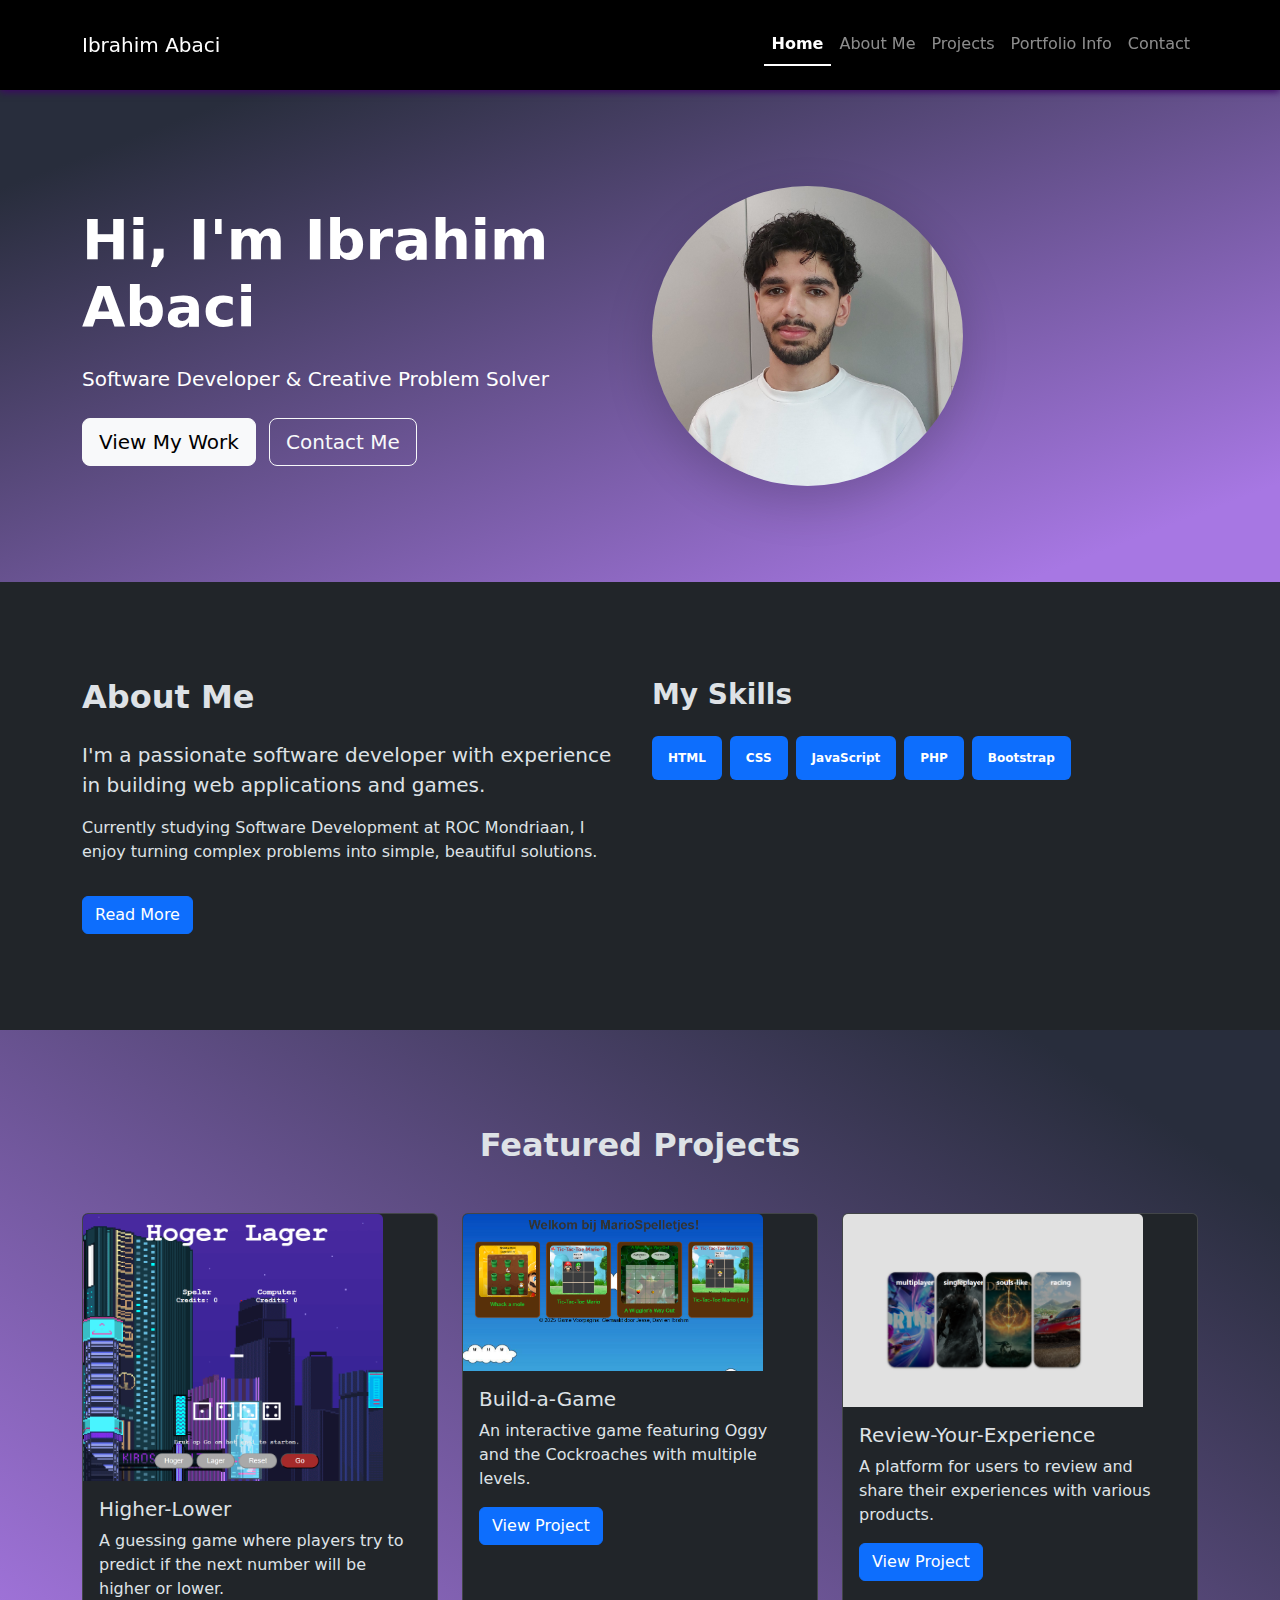
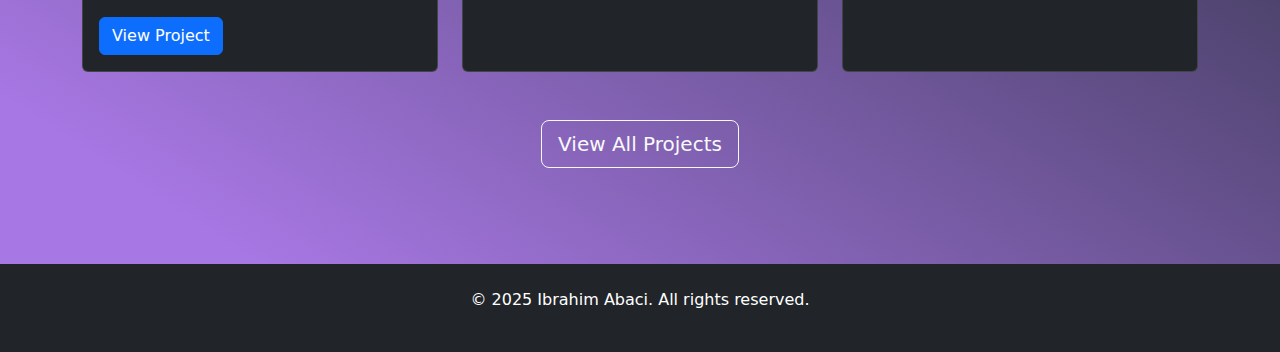
<file: index.html>
<!DOCTYPE html>
<html lang="en">
  <head>
    <meta charset="UTF-8" />
    <meta name="viewport" content="width=device-width, initial-scale=1.0" />
    <title>Ibrahim Abaci - Portfolio</title>
    <link rel="stylesheet" href="CSS/styles.css" />
    <link
      href="https://cdn.jsdelivr.net/npm/bootstrap@5.3.6/dist/css/bootstrap.min.css"
      rel="stylesheet"
    />
    <link
      href="https://cdnjs.cloudflare.com/ajax/libs/animate.css/4.1.1/animate.min.css"
      rel="stylesheet"
    />
  </head>
  <body data-bs-theme="dark">
    <!-- Navigation -->
    <nav class="nav-shadow navbar navbar-expand-lg navbar-dark bg-black sticky-top py-4">
      <div class="container">
        <a class="navbar-brand animate__animated animate__fadeInLeft" href="#"
          >Ibrahim Abaci</a
        >
        <button
          class="navbar-toggler"
          type="button"
          data-bs-toggle="collapse"
          data-bs-target="#navbarNav"
        >
          <span class="navbar-toggler-icon"></span>
        </button>
        <div class="collapse navbar-collapse" id="navbarNav">
          <ul class="navbar-nav ms-auto">
            <li class="nav-item">
              <a class="nav-link active" href="index.html">Home</a>
            </li>
            <li class="nav-item">
              <a class="nav-link" href="about-me.html">About Me</a>
            </li>
            <li class="nav-item">
              <a class="nav-link" href="projects.html">Projects</a>
            </li>
            <li class="nav-item">
              <a class="nav-link" href="portfolio-info.html">Portfolio Info</a>
            </li>
            <li class="nav-item">
              <a class="nav-link" href="contact.html">Contact</a>
            </li>
          </ul>
        </div>
      </div>
    </nav>

    <!-- Hero Section -->
    <section class="hero-section py-5 animate__animated animate__fadeIn">
      <div class="container py-5">
        <div class="row align-items-center">
          <div class="col-lg-6">
            <h1 class="display-4 fw-bold mb-4">Hi, I'm Ibrahim Abaci</h1>
            <p class="lead mb-4">
              Software Developer & Creative Problem Solver
            </p>
            <a href="projects.html" class="btn btn-light btn-lg me-2"
              >View My Work</a
            >
            <a href="contact.html" class="btn btn-outline-light btn-lg"
              >Contact Me</a
            >
          </div>
          <div class="col-lg-6">
            <img
              src="IMG/Me.jpg"
              alt="Profile"
              class="img-fluid rounded-circle shadow-lg animate__animated animate__fadeInRight"
            />
          </div>
        </div>
      </div>
    </section>

    <!-- About Section -->
    <section class="py-5 bg-dark ">
      <div class="container py-5">
        <div class="row">
          <div class="col-lg-6 animate__animated animate__fadeInLeft">
            <h2 class="fw-bold mb-4">About Me</h2>
            <p class="lead">
              I'm a passionate software developer with experience in building
              web applications and games.
            </p>
            <p>
              Currently studying Software Development at ROC Mondriaan, I enjoy
              turning complex problems into simple, beautiful solutions.
            </p>
            <a href="about-me.html" class="btn btn-primary mt-3">Read More</a>
          </div>
          <div class="col-lg-6 animate__animated animate__fadeInRight">
            <h3 class="fw-bold mb-4">My Skills</h3>
            <div class="d-flex flex-wrap gap-2">
              <span class="skill-badge badge bg-primary p-3">HTML</span>
              <span class="skill-badge badge bg-primary p-3">CSS</span>
              <span class="skill-badge badge bg-primary p-3">JavaScript</span>
              <span class="skill-badge badge bg-primary p-3">PHP</span>
              <span class="skill-badge badge bg-primary p-3">Bootstrap</span>
            </div>
          </div>
        </div>
      </div>
    </section>

    <!-- Featured Projects -->
    <section class="features py-5">
      <div class="container py-5">
        <h2 class="text-center fw-bold mb-5 animate__animated animate__fadeIn">
          Featured Projects
        </h2>
        <div class="row g-4">
          <div class="col-md-4 animate__animated animate__fadeInUp">
            <div class="card h-100">
              <img
                src="IMG/Hoger-Lager.png"
                class="card-img-top"
                alt="Higher Lower Game"
              />
              <div class="card-body">
                <h5 class="card-title">Higher-Lower</h5>
                <p class="card-text">
                  A guessing game where players try to predict if the next
                  number will be higher or lower.
                </p>
                <a href="projects.html#higher-lower" class="btn btn-primary"
                  >View Project</a
                >
              </div>
            </div>
          </div>
          <div
            class="col-md-4 animate__animated animate__fadeInUp animate__delay-1s"
          >
            <div class="card h-100">
              <img
                src="IMG/Build-a-Game.png"
                class="card-img-top"
                alt="Build a Game"
              />
              <div class="card-body">
                <h5 class="card-title">Build-a-Game</h5>
                <p class="card-text">
                  An interactive game featuring Oggy and the Cockroaches with
                  multiple levels.
                </p>
                <a href="projects.html#build-a-game" class="btn btn-primary"
                  >View Project</a
                >
              </div>
            </div>
          </div>
          <div
            class="col-md-4 animate__animated animate__fadeInUp animate__delay-2s"
          >
            <div class="card h-100">
              <img
                src="IMG/Revieuw-your-Experience.png"
                class="card-img-top"
                alt="Review Experience"
              />
              <div class="card-body">
                <h5 class="card-title">Review-Your-Experience</h5>
                <p class="card-text">
                  A platform for users to review and share their experiences
                  with various products.
                </p>
                <a
                  href="projects.html#review-experience"
                  class="btn btn-primary"
                  >View Project</a
                >
              </div>
            </div>
          </div>
        </div>
        <div class="text-center mt-5">
          <a href="projects.html" class="btn btn-outline-light btn-lg"
            >View All Projects</a
          >
        </div>
      </div>
    </section>

    <footer class="bg-dark text-white py-4">
      <div class="container text-center">
        <p>&copy; 2025 Ibrahim Abaci. All rights reserved.</p>
      </div>
    </footer>

    <script src="https://cdn.jsdelivr.net/npm/bootstrap@5.3.6/dist/js/bootstrap.bundle.min.js"></script>
    <script src="JS/main.js"></script>
  </body>
</html>
</file>
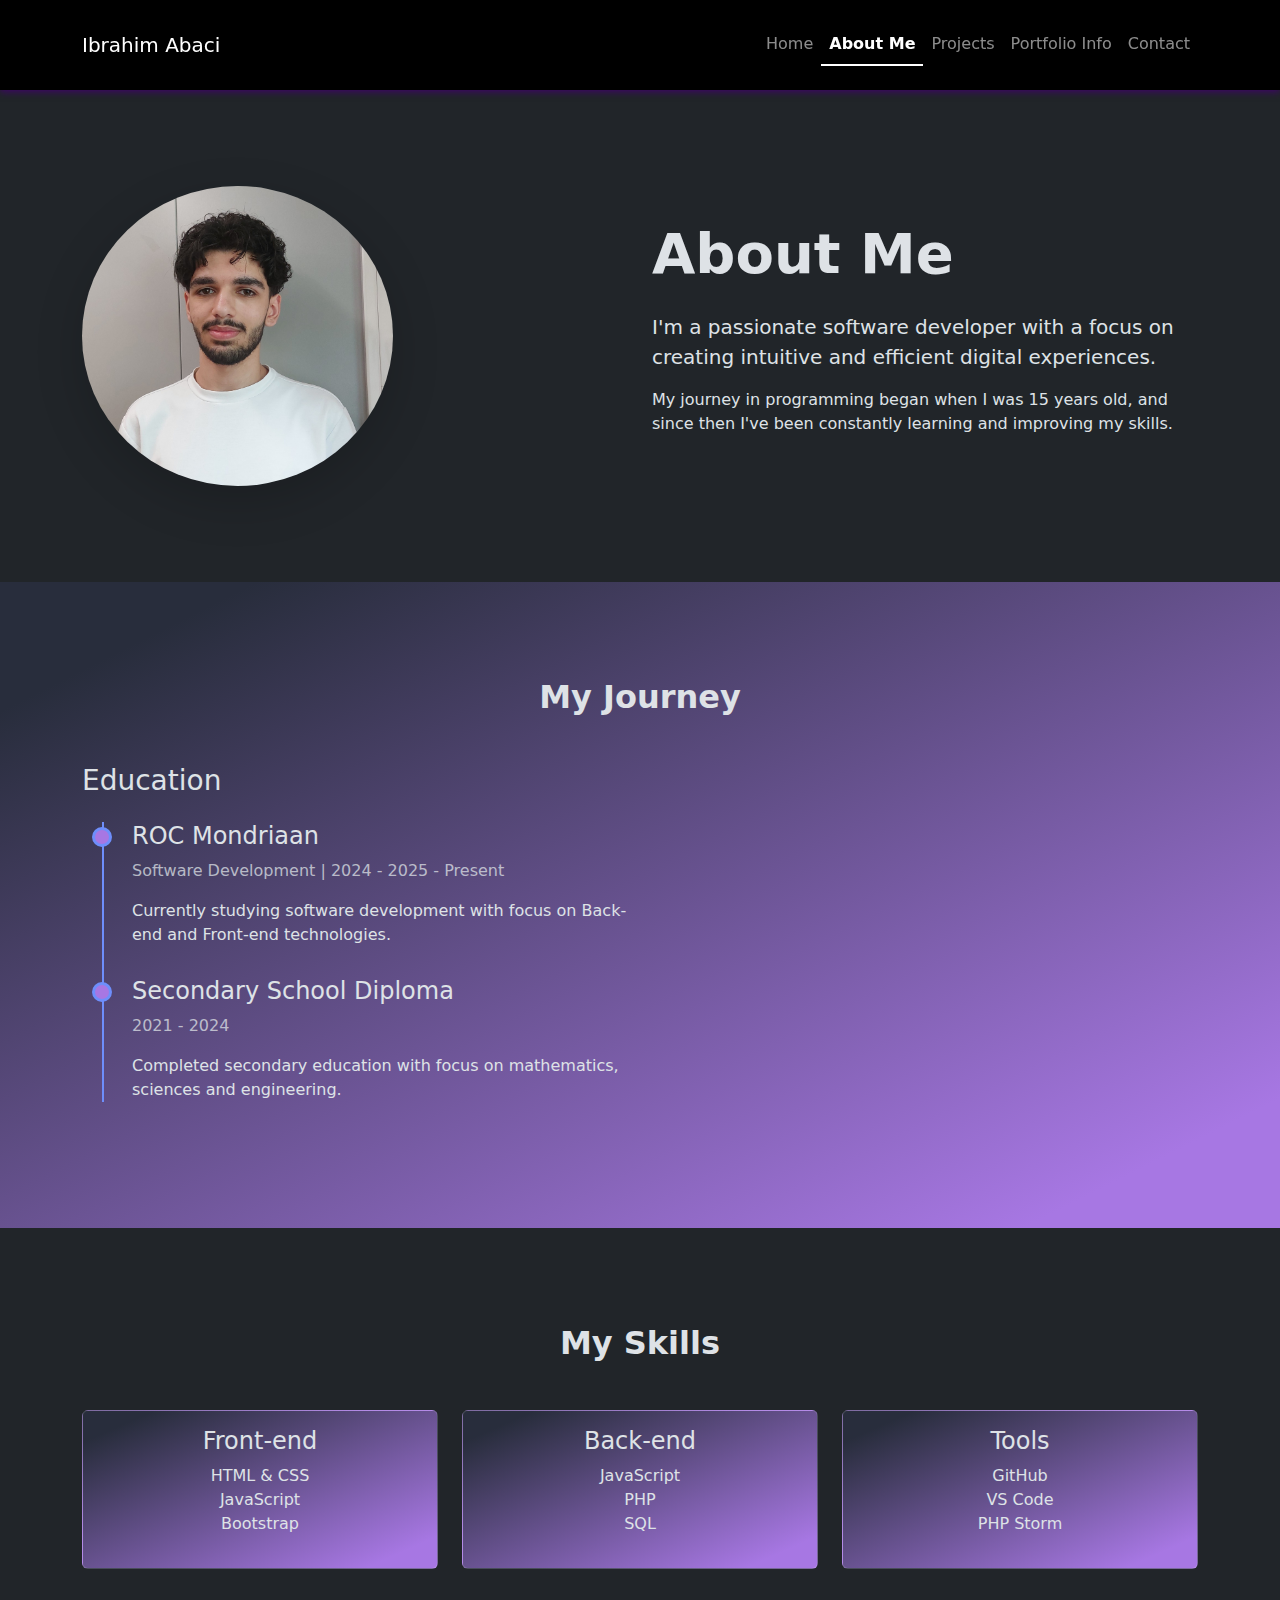
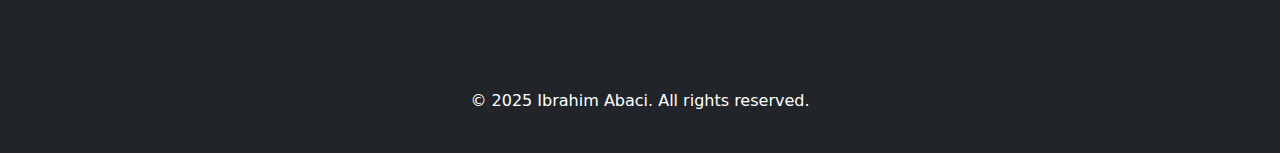
<file: about-me.html>
<!DOCTYPE html>
<html lang="en">
  <head>
    <meta charset="UTF-8" />
    <meta name="viewport" content="width=device-width, initial-scale=1.0" />
    <title>About Me - Ibrahim Abaci</title>
    <link rel="stylesheet" href="CSS/styles.css" />
    <link
      href="https://cdn.jsdelivr.net/npm/bootstrap@5.3.6/dist/css/bootstrap.min.css"
      rel="stylesheet"
    />
    <link
      href="https://cdnjs.cloudflare.com/ajax/libs/animate.css/4.1.1/animate.min.css"
      rel="stylesheet"
    />
  </head>
  <body data-bs-theme="dark">
    <!-- Navigation -->
    <nav class="nav-shadow navbar navbar-expand-lg navbar-dark bg-black sticky-top py-4">
      <div class="container">
        <a class="navbar-brand" href="index.html">Ibrahim Abaci</a>
        <button
          class="navbar-toggler"
          type="button"
          data-bs-toggle="collapse"
          data-bs-target="#navbarNav"
        >
          <span class="navbar-toggler-icon"></span>
        </button>
        <div class="collapse navbar-collapse" id="navbarNav">
          <ul class="navbar-nav ms-auto">
            <li class="nav-item">
              <a class="nav-link" href="index.html">Home</a>
            </li>
            <li class="nav-item">
              <a class="nav-link active" href="about-me.html">About Me</a>
            </li>
            <li class="nav-item">
              <a class="nav-link" href="projects.html">Projects</a>
            </li>
            <li class="nav-item">
              <a class="nav-link" href="portfolio-info.html">Portfolio Info</a>
            </li>
            <li class="nav-item">
              <a class="nav-link" href="contact.html">Contact</a>
            </li>
          </ul>
        </div>
      </div>
    </nav>

    <!-- About Me Section -->
    <section class="py-5 bg-dark">
      <div class="container py-5">
        <div class="row align-items-center">
          <div class="col-lg-6 animate__animated animate__fadeInLeft">
            <img
              src="IMG/Me.jpg"
              alt="Profile"
              class="profile-about-me img-fluid rounded-circle shadow-lg"
            />
          </div>
          <div class="col-lg-6 animate__animated animate__fadeInRight">
            <h1 class="display-4 fw-bold mb-4">About Me</h1>
            <p class="lead">
              I'm a passionate software developer with a focus on creating
              intuitive and efficient digital experiences.
            </p>
            <p>
              My journey in programming began when I was 15 years old, and since
              then I've been constantly learning and improving my skills.
            </p>
          </div>
        </div>
      </div>
    </section>

    <!-- Education & Experience -->
    <section class="education py-5">
      <div class="container py-5">
        <h2 class="text-center fw-bold mb-5 animate__animated animate__fadeIn">
          My Journey
        </h2>
        <div class="row">
          <div class="col-lg-6">
            <h3 class="mb-4 animate__animated animate__fadeInLeft">
              Education
            </h3>
            <div class="timeline animate__animated animate__fadeInLeft">
              <div class="timeline-item">
                <h4>ROC Mondriaan</h4>
                <p class="text-muted">Software Development | 2024 - 2025 - Present</p>
                <p>
                  Currently studying software development with focus on Back-end and Front-end technologies.
                </p>
              </div>
              <div class="timeline-item">
                <h4>Secondary School Diploma</h4>
                <p class="text-muted">2021 - 2024</p>
                <p>
                  Completed secondary education with focus on mathematics,
                  sciences and engineering.
                </p>
              </div>
            </div>
          </div>
        </div>
      </div>
    </section>

    <!-- Skills Section -->
    <section class="py-5 bg-dark">
      <div class="container py-5">
        <h2 class="text-center fw-bold mb-5 animate__animated animate__fadeIn">
          My Skills
        </h2>
        <div class="row g-4">
          <div class="col-md-4 animate__animated animate__fadeInUp">
            <div class="cards-about card h-100">
              <div class="card-body text-center">
                <i class="bi bi-code-square fs-1 text-primary mb-3"></i>
                <h4 class="card-title">Front-end</h4>
                <ul class="list-unstyled">
                  <li>HTML & CSS</li>
                  <li>JavaScript</li>
                  <li>Bootstrap</li>
                </ul>
              </div>
            </div>
          </div>
          <div
            class="col-md-4 animate__animated animate__fadeInUp animate__delay-1s"
          >
            <div class="cards-about card h-100">
              <div class="card-body text-center">
                <i class="bi bi-server fs-1 text-primary mb-3"></i>
                <h4 class="card-title">Back-end</h4>
                <ul class="list-unstyled">
                  <li>JavaScript</li>
                  <li>PHP</li>
                  <li>SQL</li>
                </ul>
              </div>
            </div>
          </div>
          <div
            class="col-md-4 animate__animated animate__fadeInUp animate__delay-2s"
          >
            <div class="cards-about card h-100">
              <div class="card-body text-center">
                <i class="bi bi-tools fs-1 text-primary mb-3"></i>
                <h4 class="card-title">Tools</h4>
                <ul class="list-unstyled">
                  <li>GitHub</li>
                  <li>VS Code</li>
                  <li>PHP Storm</li>
                </ul>
              </div>
            </div>
          </div>
        </div>
      </div>
    </section>

    <footer class="bg-dark text-white py-4">
      <div class="container text-center">
        <p>&copy; 2025 Ibrahim Abaci. All rights reserved.</p>
      </div>
    </footer>

    <script src="https://cdn.jsdelivr.net/npm/bootstrap@5.3.6/dist/js/bootstrap.bundle.min.js"></script>
    <script src="JS/main.js"></script>
  </body>
</html>
</file>
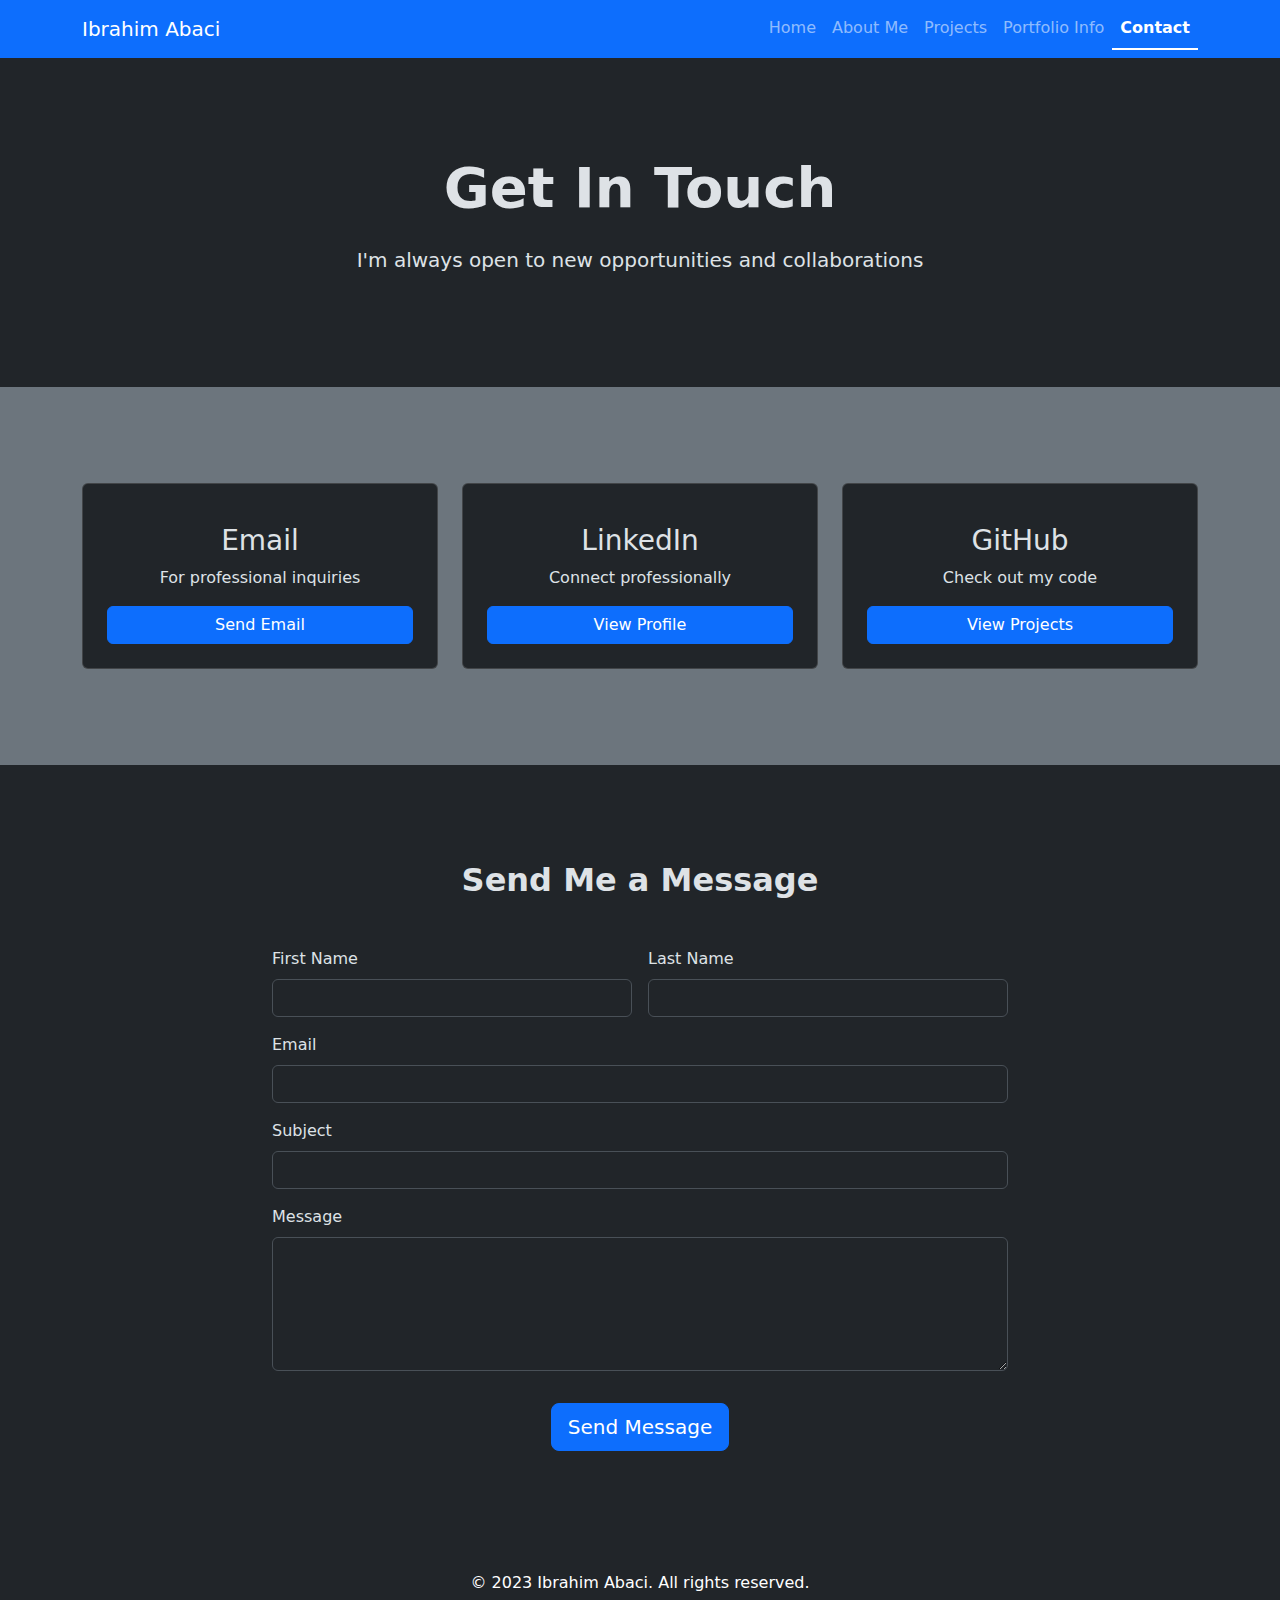
<file: contact.html>
<!DOCTYPE html>
<html lang="en">
  <head>
    <meta charset="UTF-8" />
    <meta name="viewport" content="width=device-width, initial-scale=1.0" />
    <title>Contact - Ibrahim Abaci</title>
    <link rel="stylesheet" href="CSS/styles.css">
    <link
      href="https://cdn.jsdelivr.net/npm/bootstrap@5.3.6/dist/css/bootstrap.min.css"
      rel="stylesheet"
    />
    <link
      href="https://cdnjs.cloudflare.com/ajax/libs/animate.css/4.1.1/animate.min.css"
      rel="stylesheet"
    />
  </head>
  <body data-bs-theme="dark">
    <!-- Navigation -->
    <nav class="navbar navbar-expand-lg navbar-dark bg-primary sticky-top">
      <div class="container">
        <a class="navbar-brand" href="index.html">Ibrahim Abaci</a>
        <button
          class="navbar-toggler"
          type="button"
          data-bs-toggle="collapse"
          data-bs-target="#navbarNav"
        >
          <span class="navbar-toggler-icon"></span>
        </button>
        <div class="collapse navbar-collapse" id="navbarNav">
          <ul class="navbar-nav ms-auto">
            <li class="nav-item">
              <a class="nav-link" href="index.html">Home</a>
            </li>
            <li class="nav-item">
              <a class="nav-link" href="about-me.html">About Me</a>
            </li>
            <li class="nav-item">
              <a class="nav-link" href="projects.html">Projects</a>
            </li>
            <li class="nav-item">
              <a class="nav-link" href="portfolio-info.html">Portfolio Info</a>
            </li>
            <li class="nav-item">
              <a class="nav-link active" href="contact.html">Contact</a>
            </li>
          </ul>
        </div>
      </div>
    </nav>

    <!-- Contact Header -->
    <section class="py-5 bg-dark">
      <div class="container py-5 text-center">
        <h1 class="display-4 fw-bold mb-4 animate__animated animate__fadeIn">
          Get In Touch
        </h1>
        <p class="lead animate__animated animate__fadeIn animate__delay-1s">
          I'm always open to new opportunities and collaborations
        </p>
      </div>
    </section>

    <!-- Contact Methods -->
    <section class="py-5 bg-secondary">
      <div class="container py-5">
        <div class="row g-4">
          <div class="col-md-4 animate__animated animate__fadeInUp">
            <div class="card h-100 contact-card text-center p-4">
              <div class="contact-icon">
                <i class="bi bi-envelope"></i>
              </div>
              <h3>Email</h3>
              <p>For professional inquiries</p>
              <a href="mailto:ibocan.abaci@gmail.com" class="btn btn-primary"
                >Send Email</a
              >
            </div>
          </div>
          <div
            class="col-md-4 animate__animated animate__fadeInUp animate__delay-1s"
          >
            <div class="card h-100 contact-card text-center p-4">
              <div class="contact-icon">
                <i class="bi bi-linkedin"></i>
              </div>
              <h3>LinkedIn</h3>
              <p>Connect professionally</p>
              <a
                href="https://www.linkedin.com/in/ibrahim-abaci-78a2b3364/"
                class="btn btn-primary"
                target="_blank"
                >View Profile</a
              >
            </div>
          </div>
          <div
            class="col-md-4 animate__animated animate__fadeInUp animate__delay-2s"
          >
            <div class="card h-100 contact-card text-center p-4">
              <div class="contact-icon">
                <i class="bi bi-github"></i>
              </div>
              <h3>GitHub</h3>
              <p>Check out my code</p>
              <a
                href="https://github.com/IbrahimAbaci"
                class="btn btn-primary"
                target="_blank"
                >View Projects</a
              >
            </div>
          </div>
        </div>
      </div>
    </section>

    <!-- Contact Form -->
    <section class="py-5 bg-dark">
      <div class="container py-5">
        <div class="row justify-content-center">
          <div class="col-lg-8 animate__animated animate__fadeIn">
            <h2 class="text-center fw-bold mb-5">Send Me a Message</h2>
            <form>
              <div class="row g-3">
                <div class="col-md-6">
                  <label for="firstName" class="form-label">First Name</label>
                  <input
                    type="text"
                    class="form-control"
                    id="firstName"
                    required
                  />
                </div>
                <div class="col-md-6">
                  <label for="lastName" class="form-label">Last Name</label>
                  <input
                    type="text"
                    class="form-control"
                    id="lastName"
                    required
                  />
                </div>
                <div class="col-12">
                  <label for="email" class="form-label">Email</label>
                  <input
                    type="email"
                    class="form-control"
                    id="email"
                    required
                  />
                </div>
                <div class="col-12">
                  <label for="subject" class="form-label">Subject</label>
                  <input
                    type="text"
                    class="form-control"
                    id="subject"
                    required
                  />
                </div>
                <div class="col-12">
                  <label for="message" class="form-label">Message</label>
                  <textarea
                    class="form-control"
                    id="message"
                    rows="5"
                    required
                  ></textarea>
                </div>
                <div class="col-12 text-center">
                  <button type="submit" class="btn btn-primary btn-lg mt-3">
                    Send Message
                  </button>
                </div>
              </div>
            </form>
          </div>
        </div>
      </div>
    </section>

    <footer class="bg-dark text-white py-4">
      <div class="container text-center">
        <p>&copy; 2023 Ibrahim Abaci. All rights reserved.</p>
      </div>
    </footer>

    <script src="https://cdn.jsdelivr.net/npm/bootstrap@5.3.6/dist/js/bootstrap.bundle.min.js"></script>
    <script>
      // Animation on scroll
      document.addEventListener("DOMContentLoaded", function () {
        const animateElements = document.querySelectorAll(".animate__animated");

        const observer = new IntersectionObserver(
          (entries) => {
            entries.forEach((entry) => {
              if (entry.isIntersecting) {
                const animation =
                  entry.target.dataset.animate || "animate__fadeIn";
                entry.target.classList.add(animation);
                observer.unobserve(entry.target);
              }
            });
          },
          {
            threshold: 0.1,
          }
        );

        animateElements.forEach((element) => {
          observer.observe(element);
        });
      });
    </script>
  </body>
</html>
</file>
<file: CSS/styles.css>
* {
  margin: 0;
  padding: 0;
  box-sizing: border-box;
}

body {
  background: linear-gradient(to bottom right, #282d3c 10%, #a777e3 90%);
}

/* INDEX */
.hero-section {
  background: linear-gradient(to bottom right, #282d3c 10%, #a777e3 90%);
  /* background: linear-gradient(135deg, #6e8efb, #a777e3); */
  color: white;
}
.nav-link.active {
  font-weight: bold;
  border-bottom: 2px solid white;
}
.nav-shadow {
  box-shadow: 0 4px 6px rgb(62, 6, 102);
}
.skill-badge {
  transition: all 0.3s ease;
}
.skill-badge:hover {
  transform: translateY(-5px);
}
img {
  max-width: 300px;
  max-height: 300px;
}
.features {
  background: linear-gradient(to bottom left, #282d3c 10%, #a777e3 90%);
}
.nav-shadow {
  box-shadow: 0 2px 7px rgb(62, 6, 102);
}


/* ABOUT-ME */
.timeline {
  position: relative;
  padding-left: 50px;
}
.timeline::before {
  content: "";
  position: absolute;
  left: 20px;
  top: 0;
  bottom: 0;
  width: 2px;
  background: #6e8efb;
}
.timeline-item {
  position: relative;
  margin-bottom: 30px;
}
.timeline-item::before {
  content: "";
  position: absolute;
  left: -40px;
  top: 5px;
  width: 20px;
  height: 20px;
  border-radius: 50%;
  background: #a777e3;
  border: 3px solid #6e8efb;
}
.education {
  background: linear-gradient(to bottom right, #282d3c 10%, #a777e3 90%);
}
.nav-shadow {
  box-shadow: 0 2px 7px rgb(62, 6, 102);
}

/* PROJECTS */
.project-card {
  transition: transform 0.3s ease, box-shadow 0.3s ease;
}
.project-card:hover {
  transform: translateY(-10px);
  box-shadow: 0 10px 20px rgba(0, 0, 0, 0.2);
}
.tech-badge {
  font-size: 0.8rem;
}
.projects {
  background: linear-gradient(to bottom right, #282d3c 10%, #a777e3 90%);
}
.nav-shadow {
  box-shadow: 0 2px 7px rgb(62, 6, 102);
}

/* PORTFOLIO-INFO */
.color-swatch {
  width: 100%;
  height: 100px;
  border-radius: 5px;
  margin-bottom: 10px;
}
.inspiration-img {
  transition: transform 0.3s ease;
}
.inspiration-img:hover {
  transform: scale(1.05);
}
.about-portfolio {
  background: linear-gradient(to bottom right, #282d3c 10%, #a777e3 90%);
}
.color-scheme {
  background: linear-gradient(to bottom left, #282d3c 10%, #a777e3 90%);
}
.nav-shadow {
  box-shadow: 0 2px 6px rgb(62, 6, 102);
}


/* CONTACT */
.contact-icon {
  font-size: 2rem;
  margin-bottom: 1rem;
  color: #6e8efb;
}
.contact-card {
  transition: transform 0.3s ease;
}
.contact-card:hover {
  transform: translateY(-10px);
}
.contact-methods {
  background: linear-gradient(to bottom right, #282d3c 10%, #a777e3 90%);
}
.nav-shadow {
  box-shadow: 0 2px 7px rgb(62, 6, 102);
}
.cards-about {
  background: linear-gradient(to bottom right, #282d3c 10%, #a777e3 90%);
}
</file>
